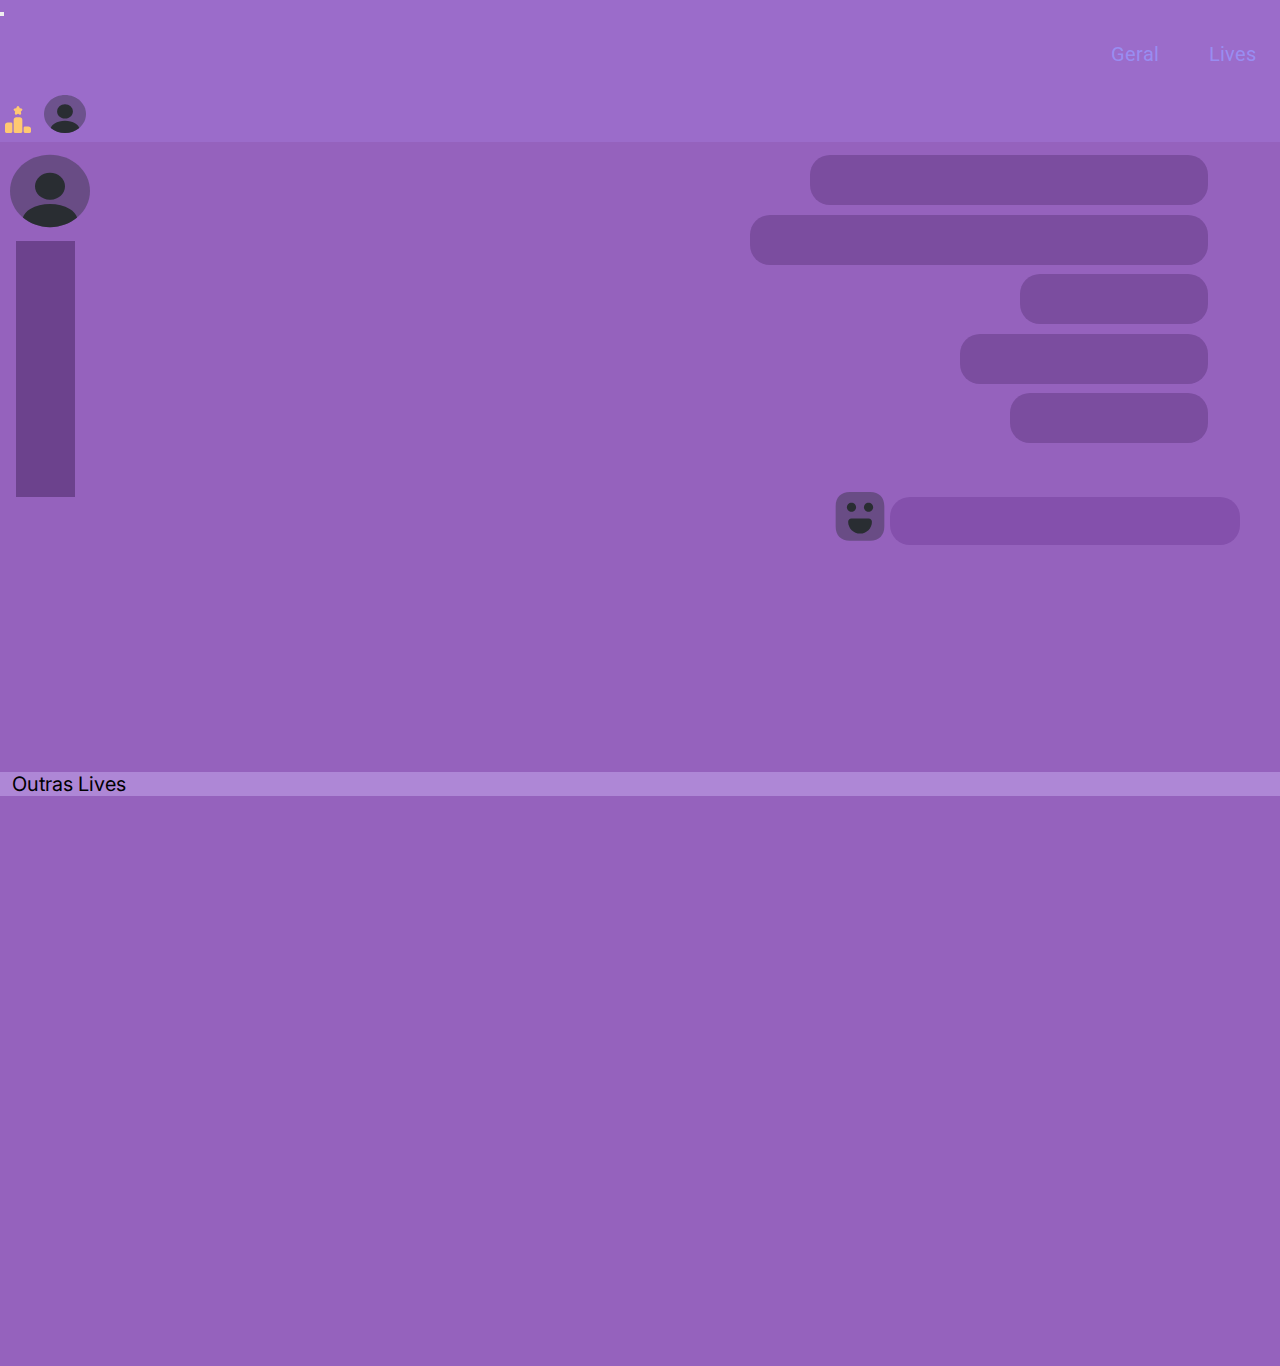
<file: Projeto-Eclipse-main/Eclipse-e-sports/areaLive/live.html>
<!DOCTYPE html>
<html lang="en">

<head>
    <meta charset="UTF-8">
    <meta http-equiv="X-UA-Compatible" content="IE=edge">
    <meta name="viewport" content="width=device-width, initial-scale=1.0">
    <!-- fontes -->
    <link rel="preconnect" href="https://fonts.googleapis.com">
    <link rel="preconnect" href="https://fonts.gstatic.com" crossorigin>
    <link href="https://fonts.googleapis.com/css2?family=Inter&family=Roboto&display=swap" rel="stylesheet">
    <link href="https://cdn.jsdelivr.net/npm/bootstrap@5.3.0-alpha3/dist/css/bootstrap.min.css" rel="stylesheet"
        integrity="sha384-KK94CHFLLe+nY2dmCWGMq91rCGa5gtU4mk92HdvYe+M/SXH301p5ILy+dN9+nJOZ" crossorigin="anonymous">
    <link rel="stylesheet" href="../areaLive/live.css">
    <link rel="icon" type="image/x-icon" href="./IMAGENS/Eclipse 1.svg">
    <title>E-ECLIPSE</title>
</head>

<body>
    <nav class="navbar navbar-expand-lg navbar-$purple #9B6CC2A bg-$purple #9B6CC2A">
        <button class="navbar-toggler" type="button" data-bs-toggle="collapse" data-bs-target="#navbarNav">
            <span class="navbar-toggler-icon"></span>
        </button>
        <div class="collapse navbar-collapse" id="navbarNav">
            <ul class="navbar-nav">

                <li class="nav-item">
                    <a class="nav-link" href="../areaLive/live.html">Lives</a>
                </li>
                <li class="nav-item">
                    <a class="nav-link" href="../pages/paginaPrincipal.html">Geral</a>
                </li>
            </ul>
        </div>
        <div class="nav-img">
            <a href="../ranking/index.html"> <img class="ranking" src="../img/🦆 icon _ranking 1_.svg" alt=""></a>
            <a href="../perfil/perfil.html"> <img class="profile" src="../img/🦆 icon _profile circle_.svg" alt=""></a>
        </div>
    </nav>

    <main class="video">

        <section class="d-flex  mt-5">
           <a href="../perfil/perfil.html">
            <img class="participante" src="../img/🦆 icon _profile circle_.svg" alt="">
           </a>
        </section>
        <article class="descricao"></article>

        <iframe class="live1 d-flex" width="734" height="389" src="https://www.youtube.com/embed/6Sbobfx5RzA" title="YouTube video player" frameborder="0" allow="accelerometer; autoplay; clipboard-write; encrypted-media; gyroscope; picture-in-picture; web-share" allowfullscreen></iframe>


        <ul class="comentarios d-flex">
            <li class="comentario1"></li>
            <li class="comentario2"></li>
            <li class="comentario3"></li>
            <li class="comentario4"></li>
            <li class="comentario5"></li>
        </ul>
        <img src="../img/🦆 icon _emoji happy_.svg" alt="" class="emoji">

        <input class="comente" type="text">
    </main>

    <p class="mt-3">Outras Lives</p>

    <article class=" d-flex">
        <div class="maisLives">
<!-- videos para mostrar como ficaria -->

                 <iframe class="video1" src="https://www.youtube.com/embed/DcQPdhB3kw0" title="YouTube video player" frameborder="0" allow="accelerometer; autoplay; clipboard-write; encrypted-media; gyroscope; picture-in-picture; web-share" allowfullscreen></iframe>

                <iframe class="video2" src="https://www.youtube.com/embed/yVP6huJK8yo" title="YouTube video player" frameborder="0" allow="accelerometer; autoplay; clipboard-write; encrypted-media; gyroscope; picture-in-picture; web-share" allowfullscreen></iframe>

        </div>
    </article>


    <script src="https://cdn.jsdelivr.net/npm/bootstrap@5.3.0-alpha3/dist/js/bootstrap.bundle.min.js"
        integrity="sha384-ENjdO4Dr2bkBIFxQpeoTz1HIcje39Wm4jDKdf19U8gI4ddQ3GYNS7NTKfAdVQSZe"
        crossorigin="anonymous"></script>
</body>

</html>
</file>
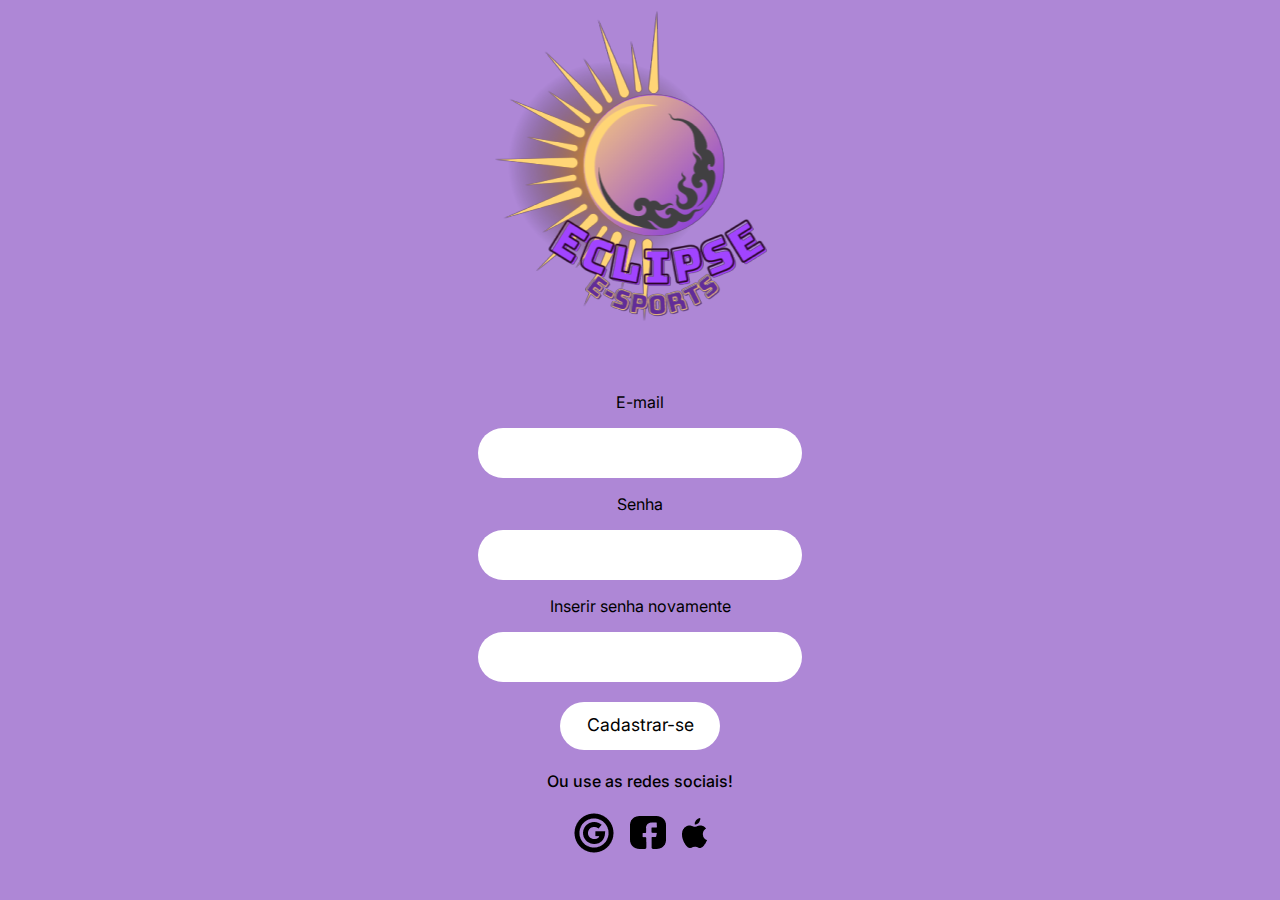
<file: Projeto-Eclipse-main/Eclipse-e-sports/cadastroELogin/CadastroPage.html>
<!DOCTYPE html>
<html lang="en">
<head>
    <meta charset="UTF-8">
    <meta http-equiv="X-UA-Compatible" content="IE=edge">
    <meta name="viewport" content="width=device-width, initial-scale=1.0">
    <title>Eclipse</title>
    <link rel="stylesheet" href="./estiloCadastro.css">
</head>
<body>
    <main>
     
        <div class="logo">
            <img src="./img/eclipselogo.png" alt="">
        </div>
    
        <form action="" method="get" id="form"><section class="formulario">
            <p>E-mail</p>
            <input id="email" type="email">
            <p>Senha</p>
            <input id="senha" type="password">
            <p id="novamente">Inserir senha novamente</p>
            <input id="senhaNovamente" type="password">
            <br>
           <div class="submit">
           <button type="submit">Cadastrar-se</button>
           </div>

             <h4 class="ouUse">Ou use as redes sociais!</h4>

            <div class="redes-sociais">
                <a href="https://accounts.google.com/v3/signin/identifier?dsh=S487138880%3A1683143268583311&hl=pt&ifkv=Af_xneFFUYQIsiS5KGc-mYP2WPvBpGu7fII4AFA1z1EHBBplXmQvr1l4LuHMOuiJP9EpAE8PwM5BQQ&flowName=GlifWebSignIn&flowEntry=ServiceLogin"><img class="icon-google"src="./img/🦆 icon _google circled_.png" alt=""></a>
                <a href="https://pt-br.facebook.com/login/"><img class="icon-facebook"src="./img/🦆 icon _facebook_.png" alt=""></a>
                <a href="https://appleid.apple.com/"> <img class="icon-apple"src="./img/🦆 icon _apple_.png" alt=""></a>
               </div>
               <div id="error"></div>
            </section> 
 
        </div></form>
    </main>
    <script src="./appCadastro.js"></script>
      


      
</body>
</html>
</file>
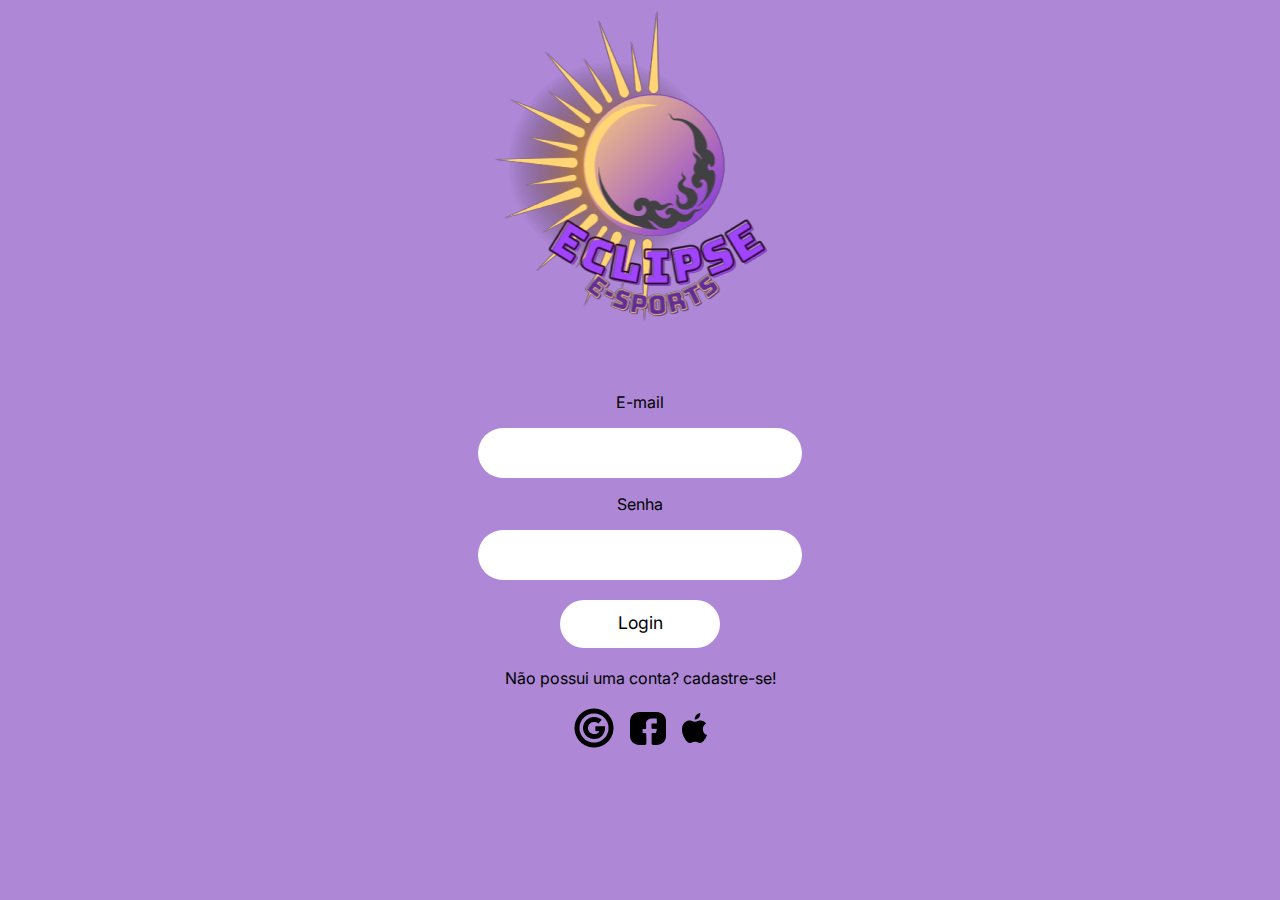
<file: Projeto-Eclipse-main/Eclipse-e-sports/cadastroELogin/loginPage.html>
<!DOCTYPE html>
<html lang="en">
<head>
    <meta charset="UTF-8">
    <meta http-equiv="X-UA-Compatible" content="IE=edge">
    <meta name="viewport" content="width=device-width, initial-scale=1.0">
    <title>Eclipse</title>
    <link rel="stylesheet" href="./estiloLogin.css">
</head>
<body>
    <main>

        

        <div class="logo">
            <img src="./img/eclipselogo.png" alt="">
        </div>
        
        <form action="" method="get" id="form">
            <section class="formulario">
                <p>E-mail</p>
                <input id="email" type="email">
                <p>Senha</p>
                <input id="senha"  type="password">
                <br>
               <div class="submit">
                <button type="submit">Login</button>
                </div>
                <br>
                <a class="Cadastro-botao"href="./CadastroPage.html">Não possui uma conta? cadastre-se!</a>
                <br>
                <div class="redes-sociais">
                    <a href="https://accounts.google.com/v3/signin/identifier?dsh=S487138880%3A1683143268583311&hl=pt&ifkv=Af_xneFFUYQIsiS5KGc-mYP2WPvBpGu7fII4AFA1z1EHBBplXmQvr1l4LuHMOuiJP9EpAE8PwM5BQQ&flowName=GlifWebSignIn&flowEntry=ServiceLogin"><img class="icon-google"src="./img/🦆 icon _google circled_.png" alt=""></a>
                    <a href="https://pt-br.facebook.com/login/"><img class="icon-facebook"src="./img/🦆 icon _facebook_.png" alt=""></a>
                    <a href="https://appleid.apple.com/"> <img class="icon-apple"src="./img/🦆 icon _apple_.png" alt=""></a>
                </div>
             
              
                </section>
        </form>
    </main>
<script src="./appLogin.js"></script>
    
</body>
</html>
</file>
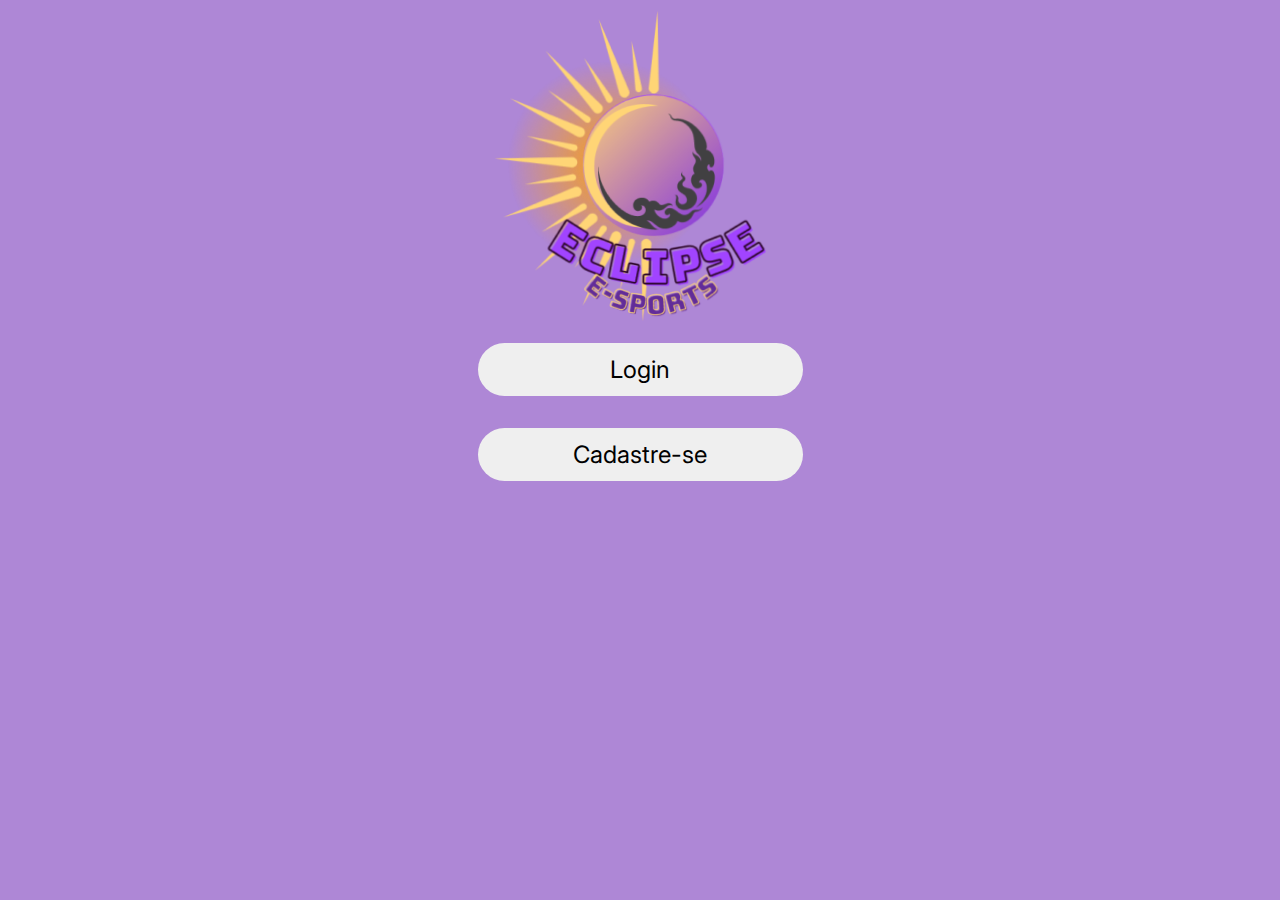
<file: Projeto-Eclipse-main/Eclipse-e-sports/pages/paginaEscolha.html>
<!DOCTYPE html>
<html lang="en">

<head>
    <meta charset="UTF-8">
    <meta http-equiv="X-UA-Compatible" content="IE=edge">
    <meta name="viewport" content="width=device-width, initial-scale=1.0">
    <title>Página de escolha</title>
    <link rel="stylesheet" href="../css/styleEscolha.css">
    <link href="https://cdn.jsdelivr.net/npm/bootstrap@5.3.0-alpha3/dist/css/bootstrap.min.css" rel="stylesheet"
        integrity="sha384-KK94CHFLLe+nY2dmCWGMq91rCGa5gtU4mk92HdvYe+M/SXH301p5ILy+dN9+nJOZ" crossorigin="anonymous">
    <link rel="preconnect" href="https://fonts.googleapis.com">
    <link rel="preconnect" href="https://fonts.gstatic.com" crossorigin>
    <link href="https://fonts.googleapis.com/css2?family=Inter&display=swap" rel="stylesheet">
</head>

<body id="background">
    <main>
        <div class="logo pt-4">
            <img src="../img/Eclipse 2.png" alt="Logo">
        </div>
            <div class="botao pt-5">
                <button class="login"><a href="../cadastroELogin/loginPage.html">Login</a></button>
                <button class="cadastro"><a href="../cadastroELogin/CadastroPage.html">Cadastre-se</a></button>
            </div>
    </main>

    <script src="https://cdn.jsdelivr.net/npm/bootstrap@5.3.0-alpha3/dist/js/bootstrap.bundle.min.js"
        integrity="sha384-ENjdO4Dr2bkBIFxQpeoTz1HIcje39Wm4jDKdf19U8gI4ddQ3GYNS7NTKfAdVQSZe"
        crossorigin="anonymous"></script>
</body>

</html>
</file>
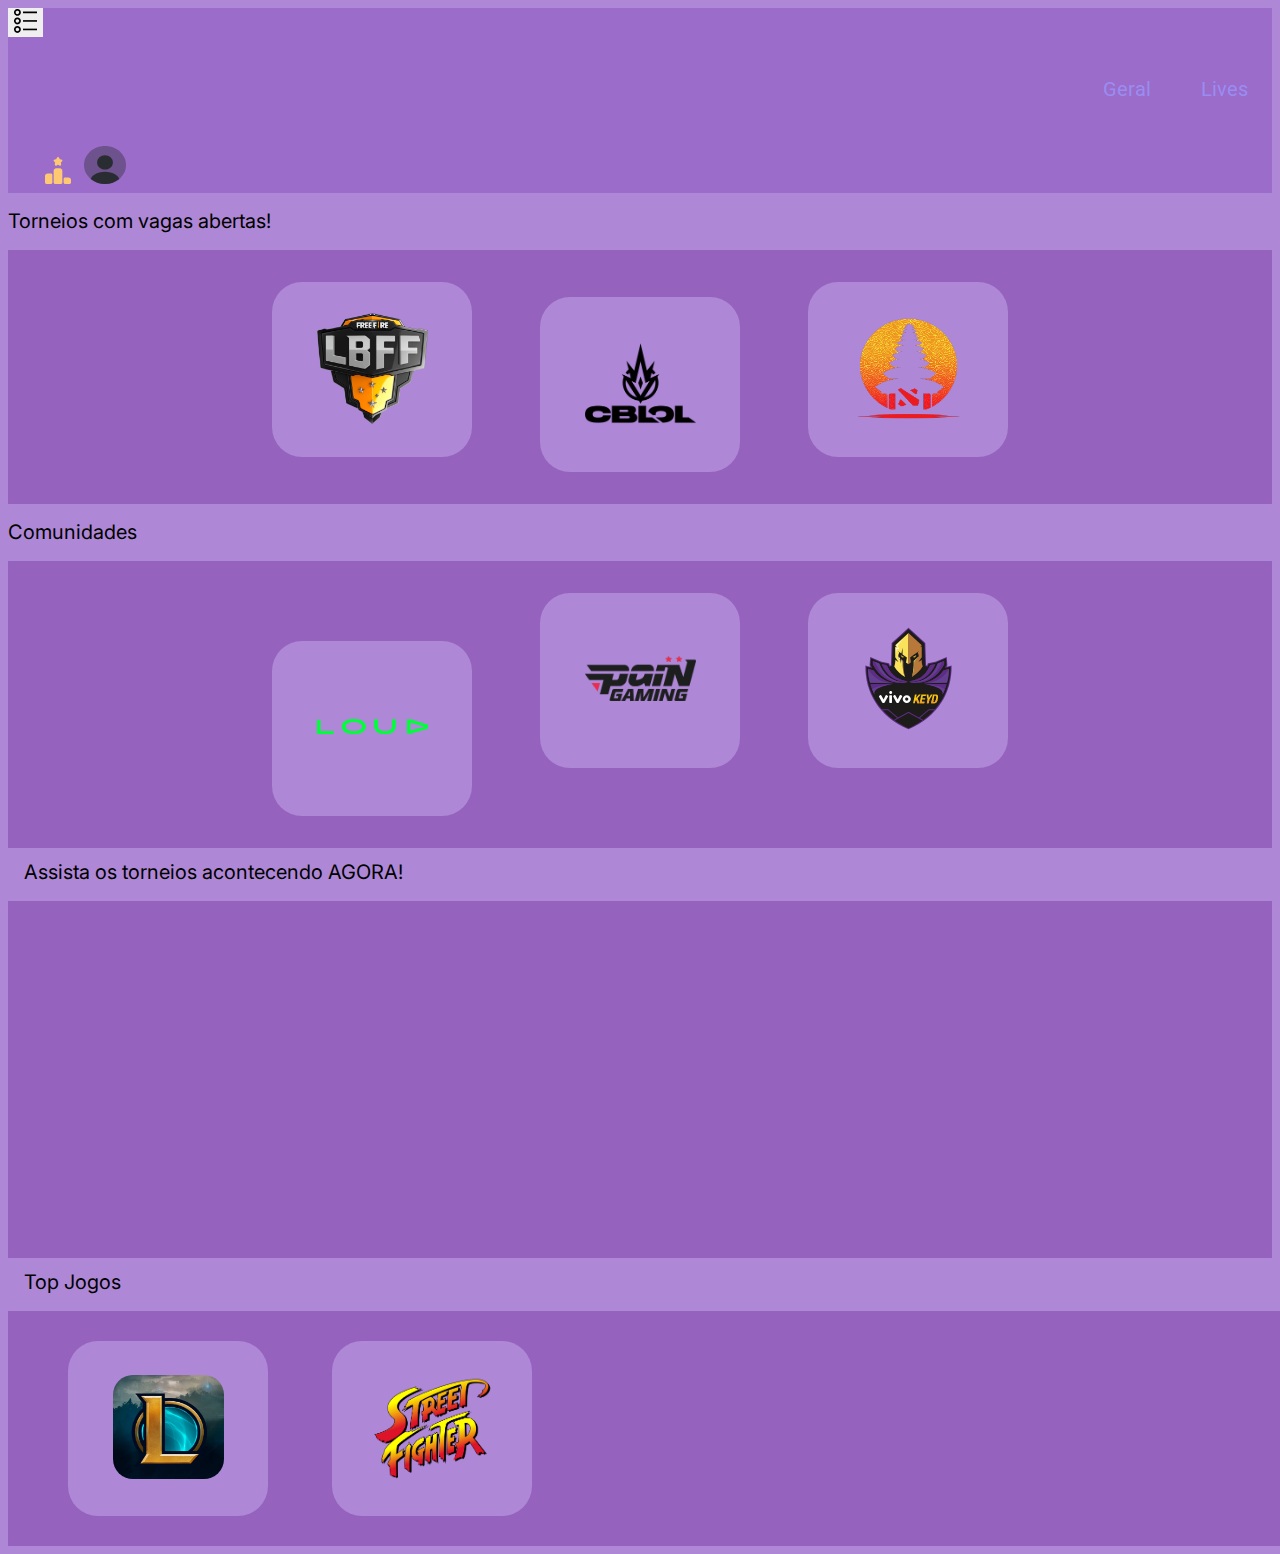
<file: Projeto-Eclipse-main/Eclipse-e-sports/pages/paginaPrincipal.html>
<!DOCTYPE html>
<html lang="en">
<head>
    <meta charset="UTF-8">
    <meta http-equiv="X-UA-Compatible" content="IE=edge">
    <meta name="viewport" content="width=device-width, initial-scale=1.0">
    <link href="https://cdn.jsdelivr.net/npm/bootstrap@5.3.0-alpha3/dist/css/bootstrap.min.css" rel="stylesheet"
        integrity="sha384-KK94CHFLLe+nY2dmCWGMq91rCGa5gtU4mk92HdvYe+M/SXH301p5ILy+dN9+nJOZ" crossorigin="anonymous">
    <link rel="stylesheet" href="../css/stylePaginaPrincipal.css">
    <title>Pagina Principal</title>
</head>
<body>
    <nav class="navbar navbar-expand-lg navbar-$purple #9B6CC2A bg-$purple #9B6CC2A">
        <button class="navbar-toggler" type="button" data-bs-toggle="collapse" data-bs-target="#navbarNav"><span><img src="../img/🦆 icon _list_.png" alt=""></span>
            <!-- <span class="navbar-toggler-icon"></span> -->
        </button>
        <div class="collapse navbar-collapse" id="navbarNav">
            <ul class="navbar-nav">

                <li class="nav-item">
                    <a class="nav-link" href="../areaLive/live.html">Lives</a>
                </li>
                <li class="nav-item">
                    <a class="nav-link" href="../pages/paginaPrincipal.html">Geral</a>
                </li>
            </ul>
        </div>
        <div class="nav-img">
            <a href="../ranking/index.html"><img class="ranking" src="../img/🦆 icon _ranking 1_.svg" alt=""></a>
            <a href="../perfil/perfil.html"> <img class="profile" src="../img/🦆 icon _profile circle_.svg" alt=""></a>
        </div>
    </nav>

    <main>
        <p class="pt-4 ps-3">Torneios com vagas abertas!</p>
        <section class="torneios">
            <button class="button"><img src="../img/Liga_Brasileira_de_Free_Fire_logo.png" alt="" width="111px" ></button>
            <button class="button"><img src="../img/CBLOL_logo_2022.png" alt="" width="111px"></button>
            <button class="button"><img src="../img/bb226b76b5ef95b8_800x800ar.png" alt="" width="111px"></button>
        </section>

        <p class="pt-4 ps-3" >Comunidades</p>
        <section class="comunidades">
            <button class="button"><img class="equipes" src="../img/799px-Loud-logo.png" alt="" width="111px"></button>
            <button class="button"><img  class="equipes" src="../img/kisspng-dota-2-counter-strike-global-offensive-pain-gamin-5af46b4eb8ebb7.2835697215259676947574.png" alt="" width="111px" ></button>
            <button class="button"><img class="equipes" src="../img/vivo-keyd-seeklogo.com.svg" alt=""  width="111px"></button>
        </section>

        <a href="../areaLive/live.html"><p id="lives">Assista os torneios acontecendo AGORA!</p></a>

<section class="box3">

    <article class="videos text-center">
<!-- videos usados como exemplo de como ficaria -->
        
        <iframe class="live1" width="560" height="315" src="https://www.youtube.com/embed/B3KE7LDkVSc" title="YouTube video player" frameborder="0" allow="accelerometer; autoplay; clipboard-write; encrypted-media; gyroscope; picture-in-picture; web-share" allowfullscreen></iframe>

        <iframe class="live2" width="560" height="315" src="https://www.youtube.com/embed/T6e5VpDhnqI" title="YouTube video player" frameborder="0" allow="accelerometer; autoplay; clipboard-write; encrypted-media; gyroscope; picture-in-picture; web-share" allowfullscreen></iframe>

    </article>

</section>

<p class="jogos">Top Jogos</p>
<section class="box4 text-center">
 
    <button>
        <img src="../img/LoL-Riot.PNG" width="111px" height="104px" alt="">
            </button>
        
            <button>
        <img src="../img/Street_Fighter_old_logo.png" width="119px" height="104px" alt="">
            </button>
  
</section>
    </main>
    
    <script src="https://cdn.jsdelivr.net/npm/bootstrap@5.3.0-alpha3/dist/js/bootstrap.bundle.min.js"
    integrity="sha384-ENjdO4Dr2bkBIFxQpeoTz1HIcje39Wm4jDKdf19U8gI4ddQ3GYNS7NTKfAdVQSZe"
    crossorigin="anonymous"></script>
</body>
</html>
</file>
<file: Projeto-Eclipse-main/Eclipse-e-sports/areaLive/live.css>
*{
    margin:0;
    padding: 0;
    box-sizing: border-box;
}
body{
    background-color: #AE87D6;
}
nav{
    background: #9b6cca;
    width: 100%;
}
ul{
    list-style: none;
    display: flex;
    gap: .1rem;

    flex-direction:row-reverse;
}
li a:hover{
    border-radius: 10px;
    background-color:rgba(183, 166, 247, 0.692) ; 
 }
 li a{

     color: #9998ffc5;
     text-decoration: none;
     padding: 1.5rem;
     display: inline-block;
     display: flex;
     align-items: center;
     gap: .6rem;

      
font-family: 'Roboto', sans-serif;
font-size: 20px;
 }
.nav-img{
    padding: 5px;
    padding-right: 17px;
}
.ranking{
    padding-right: 9px;
}
main{
    background: #9562BD;
    height: 100%;
    position: relative;
}
.participante{
    padding-top: 8px;
 padding-left: 10px;
}
.descricao{
    margin-top: 5px;
    display: flex;
    flex-direction: column;
    width: 48px;
    height: 156px;
    margin-left: 6px;
    background-color: #6c428d;
}
main iframe{

    top: 20px;
    position:absolute;
    /* padding-left: 60px; */
}
p{
    margin-left: 12px;
    font-family: 'Inter', sans-serif;
    font-size: 20px;
}
.maisLives{
    display: flex;
  width: 100%;
background-color: #9562BD;

}
.video1,.video2{
    margin-top: 13px;
    display: flex;
    width: 50%;
    height: 395px;
    margin: 10px;

}
.video2{
right: 89px;
margin-left: 15px;
}

@media only screen and (max-width:2560px) {
    main{
        width: 100%;
        height: 63vh;
    }
    .participante{
        width: 120px;
        height: 120px;
        padding-top: 8px;
     padding-left: 30px;
    }
    .descricao{
        margin-top: 5px;
        display: flex;
        flex-direction: column;
        width: 109px;
        height: 366px;
        margin-left: 17px;
        background-color: #6c428d;
    }
    .live1{
        margin-top: 20px;
        margin-left: 150px;
        width: 90vh;
        height: 50vh;
    }
    .comentarios{

        display: inline-flex;
        flex-direction: column;
        top: 50px;
        left: 110vh;
        align-items: end;
        justify-content: end;
        position: absolute;
    }
    .comentario1{
        /* margin-right: 57px; */
           width: 598px;
           height: 55px;
           background-color: #7B4D9F;
           border-radius: 20px;
       
       }
       .comentario2{
       
           width: 658px;
           height: 55px;
           margin-top: 8px;
           background-color: #7B4D9F;
           border-radius: 20px;
       
       }
       .comentario3{
           /* margin-right: 357px; */
        
           margin-top: 8px;
           width: 288px;
           height: 55px;
           background-color: #7B4D9F;
           border-radius: 20px;
       
       }
       .comentario4{
        
           margin-top: 8px;
           width: 448px;
           height: 55px;
           background-color: #7B4D9F;
           border-radius: 20px;
       
       }
       .comentario5{
        
           margin-top: 8px;
           width: 298px;
           height: 55px;
           background-color: #7B4D9F;
           border-radius: 20px;
       
       }
       .comente{
        display: inline-flex;
           margin-left: 120vh;
           height: 55px;
           width: 550px;
           background-color: #8450AC;
           border: none;
           border-radius: 20px;
         margin-bottom: 10px;
           color: aliceblue;
           text-align: center;
       }
       .emoji{
        width: 50px;
        height: 50px;
       top:490px;
           display: inline-flex;
           position: absolute;
           margin-left: 113vh;
         margin-bottom: 10px;
       
       }
       .maisLives{
        padding: 50px;
       }
       .maisLives iframe{
        display: flex;
        justify-content: center;
        align-items: center;
        width: 90vh;
        height: 50vh;
       }

       .video1,.video2{
        margin-top: 13px;
        display: flex;
        width: 50%;
        height: 395px;
        margin: 10px;
    
    }
    .video2{
    right: 89px;
    margin-left: 15px;
    }
}

@media only screen and (max-width: 1440px) {
    main{
        height: 70vh;
    }
    .participante{
        width: 90px;
        height: 90px;
        padding-top: 8px;
     padding-left: 10px;
    }
    .descricao{
        margin-top: 5px;
        display: flex;
        flex-direction: column;
        width: 59px;
        height: 256px;
        margin-left: 16px;
        background-color: #6c428d;
    }
    main iframe{
    top: 20px;
    position:absolute;
    margin-left: 90px; 
    }
    .comentarios{

        display: inline-flex;
        flex-direction: column;
        top: 13px;
        left: 750px;
        align-items: end;
        justify-content: end;
        position: absolute;
    }
    .comentario1{
     /* margin-right: 57px; */
        width: 398px;
        height: 50px;
        background-color: #7B4D9F;
        border-radius: 20px;
    
    }
    .comentario2{
    
        width: 458px;
        height: 50px;
        margin-top: 8px;
        background-color: #7B4D9F;
        border-radius: 20px;
    
    }
    .comentario3{
        /* margin-right: 357px; */
     
        margin-top: 8px;
        width: 188px;
        height: 50px;
        background-color: #7B4D9F;
        border-radius: 20px;
    
    }
    .comentario4{
     
        margin-top: 8px;
        width: 248px;
        height: 50px;
        background-color: #7B4D9F;
        border-radius: 20px;
    
    }
    .comentario5{
     
        margin-top: 8px;
        width: 198px;
        height: 50px;
        background-color: #7B4D9F;
        border-radius: 20px;
    
    }
    .comente{
     display: inline-flex;
        margin-left: 890px;
        height: 48px;
        width: 350px;
        background-color: #8450AC;
        border: none;
        border-radius: 20px;
      margin-bottom: 10px;
        color: aliceblue;
        text-align: center;
    }
    .emoji{
    top:350px;
        display: inline-flex;
        position: absolute;
        margin-left: 835px;
      margin-bottom: 10px;
    
    }
  }
  
  @media only screen and (max-width:768px){
    nav{
        width: 100%;
    }
    main{
        position: relative;
      
    }
  ul{
    display: flex;
    justify-content: start;
    margin: 0 15px;
position: absolute;
margin:0;
  }

}
@media only screen and (max-width: 320px) {

    .descricao{
        margin-top: 5px;
        display: flex;
        flex-direction: column;
        width: 48px;
        height: 156px;
        margin-left: 6px;
        background-color: #6c428d;
    }


    .video iframe{
        width: 315px;
        height: 185px;
        top: 20px;
    position:absolute;
    padding-left: 60px; 
    }

.comentarios{
  
    display: inline-flex;
    flex-direction: column;
    align-items: start;
    justify-content: start;
    top: 30px;
    left: 0px;
    margin-right: 10px;
position: relative;
}
.comentario1{
 /* position: absolute; */
margin-right:900px;
       width: 270px;
       height: 40px;
       background-color: #7B4D9F;
       border-radius: 20px;
   
   }
   .comentario2{
    
    width: 278px;
    height: 40px;
    margin-top: 10px;
    background-color: #7B4D9F;
    border-radius: 20px;

}
.comentario3{
 
    margin-top: 8px;
    width: 188px;
    height: 40px;
    background-color: #7B4D9F;
    border-radius: 20px;

}
.comentario4{
     
    margin-top: 8px;
    width: 248px;
    height: 40px;
    background-color: #7B4D9F;
    border-radius: 20px;

}
.comentario5{

    margin-top: 8px;
    width: 198px;
    height: 40px;
    background-color: #7B4D9F;
    border-radius: 20px;

}
.comente{
    display: inline-flex;
    margin-top: 45px;
       margin-left: 60px;
       height: 40px;
       width: 240px;
       background-color:  #8450AC;
       border: none;
       border-radius: 20px;
     margin-bottom: 10px;
       color: aliceblue;
       text-align: center;
   }
   .emoji{
    top:495px;
        display: inline-flex;
        position: absolute;
        margin-left: 8px;
      /* margin-bottom: 10px; */
    
    }

    .maisLives{
        display:flex;
    
        top: 780px;
        width: 100%;
        height: 135px;
        background-color: #9562BD;
        
    }
    .video1, .video2{
        margin-top: 13px;
        display: flex;
        width: 138px;
        height: 95px;
 
    }
    .video1{
    right: 89px;
    padding-right: 15px;
    margin-left: 9px;
        
    }
    /* .video2{
        margin-left: 5px;
    } */
   
  }
</file>
<file: Projeto-Eclipse-main/Eclipse-e-sports/cadastroELogin/estiloCadastro.css>
@import url('https://fonts.googleapis.com/css2?family=Inter&display=swap');

@media(min-width:56px){
    :root{
        --branco:#fff;
        --roxo:#ae87d6;
        --preto:#000;
    }
    
    
    body{
        background-color: var(--roxo);
        font-family: 'Inter', sans-serif;
    }
    
    
    
    input{
        border: none;
        border-radius: 5rem;
        text-align: center;
        background-color: var(--branco);
        width: 20rem;
        height: 3rem;
    }
    
    .submit button{
        cursor: pointer;
        border: none;
       position: relative;
       top: 0.7rem;
       color: var(--preto);
       background-color: var(--branco);
       font-family: 'Inter', sans-serif;
       font-size: 1.1rem;
       
    }
    .submit {
        cursor: pointer;
        border: none;
        font-family: 'Inter', sans-serif;
        text-align: center;
        border-radius: 4rem;
        height: 3rem;
        width: 10rem;
        background-color: var(--branco);
    }
    
    .formulario{
        display: flex;
        flex-direction: column;
        align-items: center;
        justify-content: center;
        
    }
    
    .logo{
        display: flex;
        flex-direction: column;
        align-items: center;
    }
    

    h4{
        font-weight: 500;
    }
    
    .redes-sociais{
        display: flex;
        flex-direction:row;
        align-items: center;
        gap: 1rem;
    }

    .ouUse{
        cursor:pointer;
    }
}
</file>
<file: Projeto-Eclipse-main/Eclipse-e-sports/cadastroELogin/estiloLogin.css>
@import url('https://fonts.googleapis.com/css2?family=Inter&display=swap');




@media(min-width:56px){
    :root{
        --branco:#fff;
        --roxo:#ae87d6;
        --preto:#000;
        --link: #F9F9F9;
    }

    
    body{
        background-color: var(--roxo);
        font-family: 'Inter', sans-serif;
       
        
    }
    
    input{
        border: none;
        border-radius: 5rem;
        text-align: center;
        background-color: var(--branco);
        width: 20rem;
        height: 3rem;
    }

    
    
    .submit button{
        border: none;
        position: relative;
        top: 0.7rem;
        color: var(--preto);
        background-color: var(--branco);
        font-family: 'Inter', sans-serif;
        font-size: 1.1rem;
        cursor: pointer;
    }
    
    .submit{
        cursor: pointer;
        border: none;
        font-family: 'Inter', sans-serif;
        text-align: center;
        border-radius: 4rem;
        height: 3rem;
        width: 10rem;
        background-color: var(--branco);
    }
    
    .formulario{
        display: flex;
        flex-direction: column;
        align-items: center;
        justify-content: center;
        
    }
    
    .logo{
        display: flex;
        flex-direction: column;
        align-items: center;
    }
    
    .redes-sociais{
        display: flex;
        flex-direction:row;
        align-items: center;
        gap: 1rem;
        
    }
    
    a{
        text-decoration: none;
        color: var(--preto);
    }
    
    .Cadastro-botao:hover{
    
    color: var(--link);
    
    }
}
</file>
<file: Projeto-Eclipse-main/Eclipse-e-sports/css/styleEscolha.css>
#background {
    background-color: #AE87D6;
}


.botao {
    display: flex;
    flex-direction: column;
    gap: 2rem;
    align-items: center;
    justify-content: center;
}
.botao a{
    text-decoration: none;
    color: #000;
}

.logo{
    display: flex;
    flex-direction: column;
    align-items: center;
}

.login {
    font-family: 'Inter';
    font-style: normal;
    font-weight: 400;
    font-size: 24px;
    line-height: 29px;
    width: 325px;
    height: 53px;
    border-radius: 30px;
    border: none;

}


.cadastro {
    font-family: 'Inter';
    font-style: normal;
    font-weight: 400;
    font-size: 24px;
    line-height: 29px;
    width: 325px;
    height: 53px;
    border-radius: 30px;
    border: none;
}
</file>
<file: Projeto-Eclipse-main/Eclipse-e-sports/css/stylePaginaPrincipal.css>
@import url('https://fonts.googleapis.com/css2?family=Inter&family=Roboto&display=swap');


#background {
    background-color: #AE87D6;
}

header {
    background-color: #9B6CCA;
    font-family: 'Inter';
    font-style: normal;
    font-weight: 400;
    font-size: 18px;
}

.nav-link:hover {
    background-color: #6E2A8D;
    border-radius: 10px;
}

.img {
    padding: 1rem;
}

.ranking {
    margin-left: 2rem;
}

.torneios {
    background-color: #9562BD;
    text-align: center;
    padding: 2rem;
}

.comunidades {
    background-color: #9562BD;
    text-align: center;
    padding: 2rem;
}

button{
    border: none;
}

p {
    font-family: 'Inter';
    font-style: normal;
    font-weight: 400;
    font-size: 20px;
    line-height: 17px;
}

.button {
    background-color: #AE87D6;
    border-radius: 30px;
    width: 200px;
    height: 175px;
    border: none;
    display: inline;
    margin: 0 2rem;
}

#lives{
    margin-top: 1rem;
    margin-left: 1rem;
}
body {
    background-color: #AE87D6;
}

nav {
    background: #9b6cca;
    width: 100%;
}

ul {
    list-style: none;
    display: flex;
    gap: .1rem;

    flex-direction: row-reverse;
}

li a:hover {
    border-radius: 10px;
    background-color: rgba(183, 166, 247, 0.692);
}
main h4{
font-weight: 400;
}
header h3{
    font-style: normal;
    font-size: 10px;
    padding-left: 5px;

}
li a {

    color: #9998ffc5;
    text-decoration: none;
    padding: 1.5rem;
    display: inline-block;
    display: flex;
    align-items: center;
    gap: .6rem;


    font-family: 'Roboto', sans-serif;
    font-size: 20px;
}

.nav-img {
    padding: 5px;
    padding-right: 17px;
}

.ranking {
    padding-right: 9px;
}

.box3 {
    margin-top: 20px;
    background-color: #9562BD;
    width: 100%;

}
a{
    text-decoration: none;
    color: #000;
}

iframe {
    padding: 19px;
}
.box4{
   background: #9562BD;
    width: 100%;
    padding: 30px;
}
.box4 button {
    display: inline;
    margin: 0 30px;
    width: 200px;
    height: 175px;
    background: #AE87D6;
    border-radius: 30px;
    border: none;
}
.box4 img{
    border-radius: 20px;
}
.jogos{
    margin-top: 1rem;
    margin-left: 1rem;
}


@media only screen and (max-width:768px){
    
      .button{
        margin-bottom: 2rem;
    }
}
@media only screen and (max-width:320px){
    .box4 button{
        margin-bottom: 20px;
    }
.live1, .live2{
    display:flex;
    flex-direction: column;
    width:320px;
    /* height: 200px; */
    }
}
</file>
